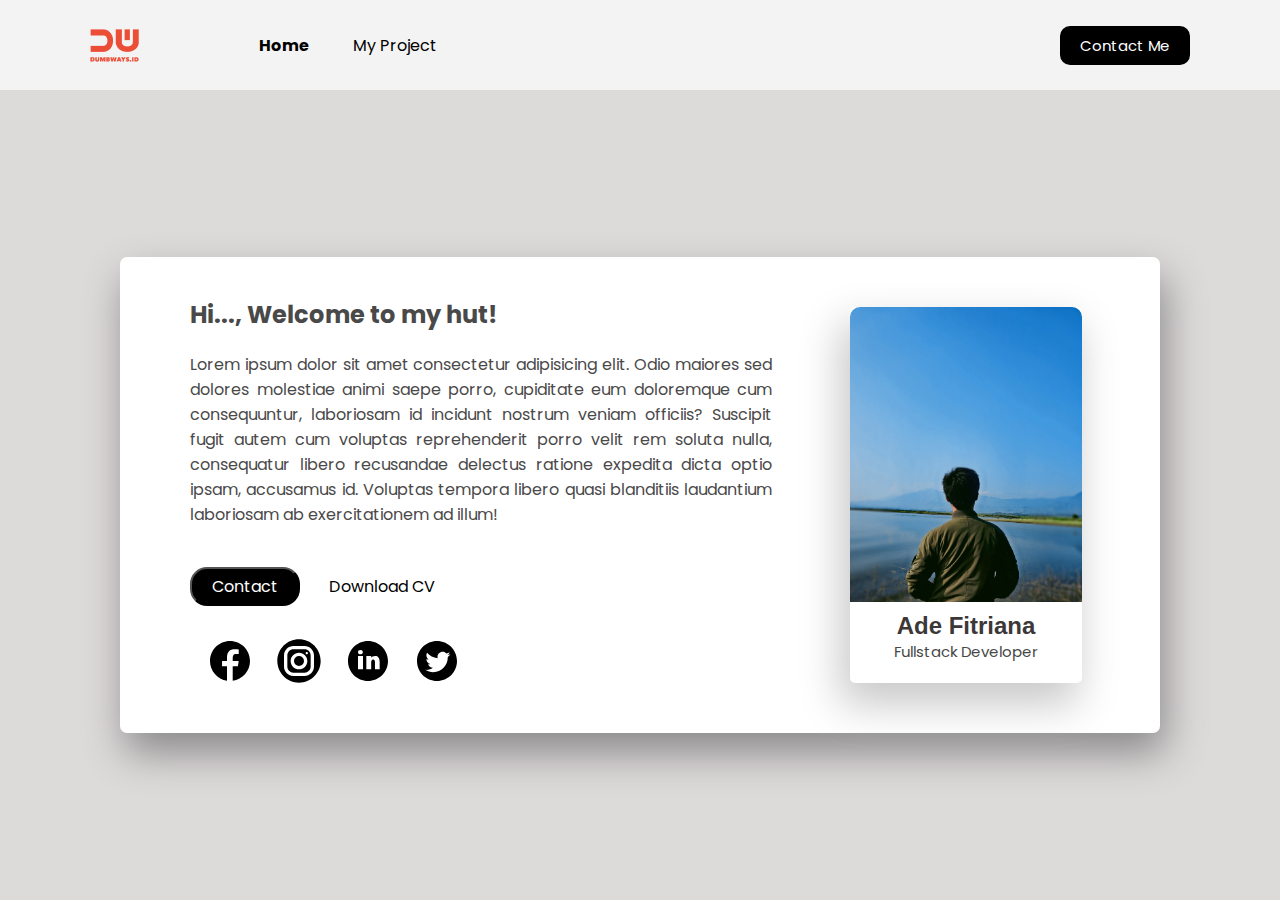
<file: index.html>
<html>
  <head>
    <title>Personal Web - Beranda</title>
    <!-- Judulna -->
    <link rel="stylesheet" href="style.css" />
    <meta name="viewport" content="width=device-width, initial-scale=1" />
    <link
      rel="stylesheet"
      href="https://cdnjs.cloudflare.com/ajax/libs/font-awesome/6.1.1/css/all.min.css"
      integrity="sha512-KfkfwYDsLkIlwQp6LFnl8zNdLGxu9YAA1QvwINks4PhcElQSvqcyVLLD9aMhXd13uQjoXtEKNosOWaZqXgel0g=="
      crossorigin="anonymous"
      referrerpolicy="no-referrer"
    />
  </head>
  <body>
    <!-- Navbar Start -->
    <nav>
      <!-- Navigasi sisi kiri-->
      <div class="left-side">
        <a href="#"><img src="assets/logo.png" alt="" /></a>
        <ul>
          <li><a href="#" class="active">Home</a></li>
          <li><a href="#">My Project</a></li>
        </ul>
      </div>
      <!-- Navigasi sisi kanan -->
      <div class="right-side">
        <a href="contact.html" target="_blank">Contact Me</a>
      </div>
    </nav>
    <!-- Nabvar End -->
    <div class="container">
      <div class="section">
        <div class="left">
          <!-- Sisi Kiri -->
          <h2>Hi..., Welcome to my hut!</h2>
          <p>
            Lorem ipsum dolor sit amet consectetur adipisicing elit. Odio
            maiores sed dolores molestiae animi saepe porro, cupiditate eum
            doloremque cum consequuntur, laboriosam id incidunt nostrum veniam
            officiis? Suscipit fugit autem cum voluptas reprehenderit porro
            velit rem soluta nulla, consequatur libero recusandae delectus
            ratione expedita dicta optio ipsam, accusamus id. Voluptas tempora
            libero quasi blanditiis laudantium laboriosam ab exercitationem ad
            illum!
          </p>
          <div class="buttons">
            <!-- Button Contact -->
            <a target="_blank" href="https://t.me/Adefit007">
              <button class="button-index">Contact</button>
            </a>
            <a href="https://id.linkedin.com" class="downloadcv"
              >Download CV <i class="far fa-arrow-alt-circle-down"></i
              ><!-- Download -->
            </a>
          </div>
          <div class="sosmed">
            <!-- Icon Sosmed -->
            <p>
              <a target="_blank" href="https://facebook.com"
                ><img src="assets/fb.svg"
              /></a>
              <a target="_blank" href="https://instagram.com"
                ><img src="assets/ig.svg"
              /></a>
              <a target="_blank" href="https://linkedin.com"
                ><img src="assets/link.svg"
              /></a>
              <a target="_blank" href="https://twitter.com"
                ><img src="assets/tw.svg"
              /></a>
            </p>
          </div>
        </div>
        <div class="right">
          <!-- Sisi Kanan -->
          <div>
            <img src="assets/my-image.jpg" />
            <h2>Ade Fitriana</h2>
            <p>Fullstack Developer</p>
          </div>
        </div>
      </div>
    </div>
  </body>
</html>
</file>
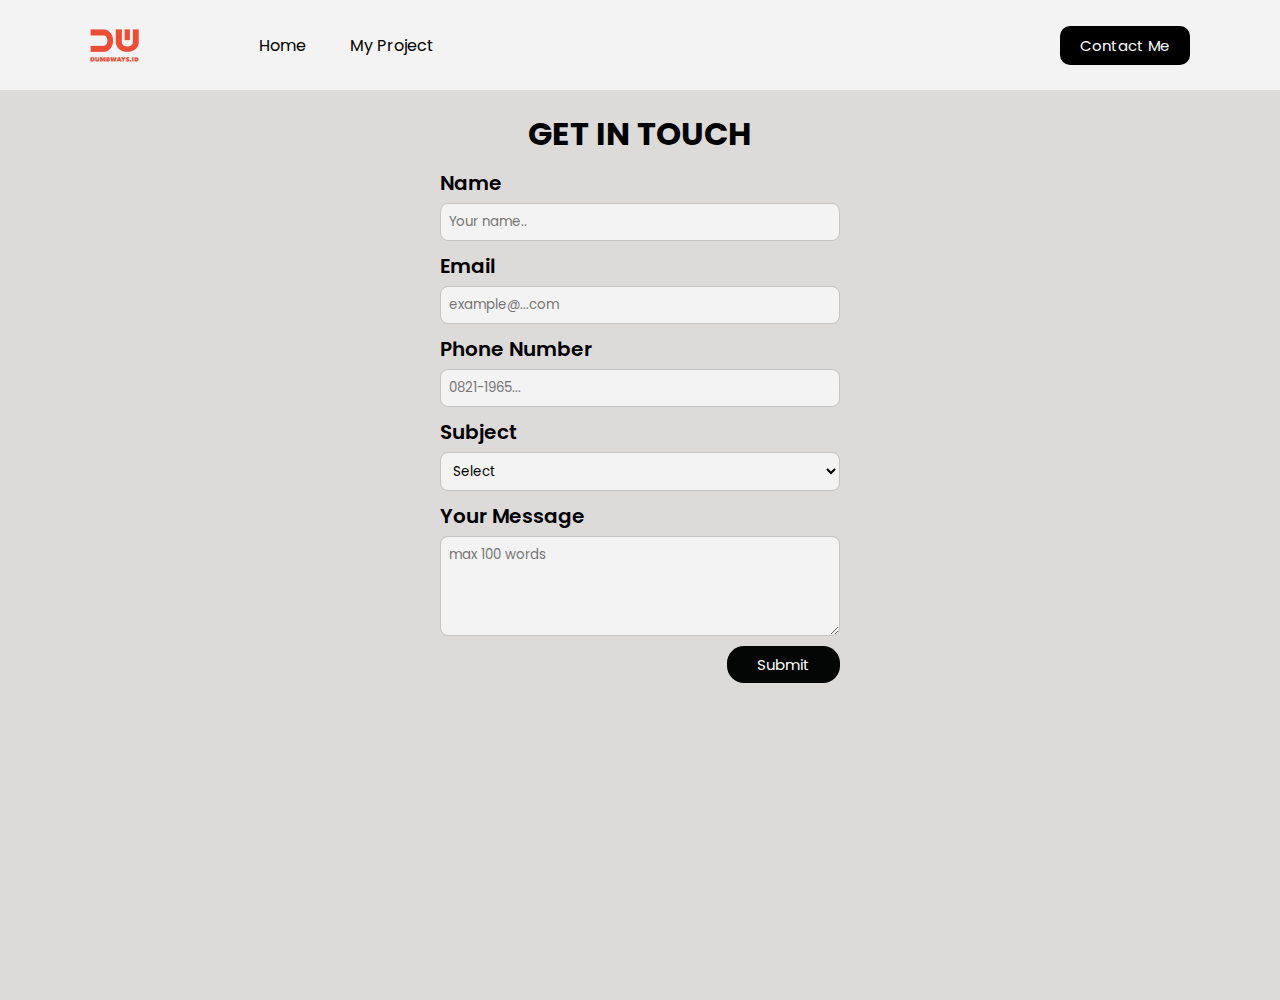
<file: contact.html>
<html>
  <head>
    <title>Personal Web - Contact</title>
    <!-- Judulna -->
    <link rel="stylesheet" href="style.css" />
    <script src="contact.js"></script>
    <meta name="viewport" content="width=device-width, initial-scale=1" />
    <link
      rel="stylesheet"
      href="https://cdnjs.cloudflare.com/ajax/libs/font-awesome/6.1.1/css/all.min.css"
      integrity="sha512-KfkfwYDsLkIlwQp6LFnl8zNdLGxu9YAA1QvwINks4PhcElQSvqcyVLLD9aMhXd13uQjoXtEKNosOWaZqXgel0g=="
      crossorigin="anonymous"
      referrerpolicy="no-referrer"
    />
  </head>
  <body>
    <!-- Navbar Start -->
    <nav>
      <!-- Navigasi sisi kiri-->
      <div class="left-side">
        <a href="#"><img src="assets/logo.png" alt="" /></a>
        <ul>
          <li><a href="index.html">Home</a></li>
          <li><a href="#">My Project</a></li>
        </ul>
      </div>
      <!-- Navigasi sisi kanan -->
      <div class="right-side">
        <a href="#">Contact Me</a>
      </div>
    </nav>
    <div class="contact-form">
      <!-- Form Contact -->
      <form>
        <div>
          <h1>GET IN TOUCH</h1>
        </div>
        <div>
          <label for="input-name">Name</label>
          <input type="text" id="input-name" placeholder="Your name.." />
        </div>
        <div>
          <label for="input-email">Email</label>
          <input type="email" id="input-email" placeholder="example@...com" />
        </div>
        <div>
          <label for="input-phone">Phone Number</label>
          <input type="text" id="input-phone" placeholder="0821-1965..." />
        </div>
        <div>
          <label for="choose-subject">Subject</label>
          <select id="choose-subject">
            <option hidden="hiden" value="">Select</option>
            <option value="Talk">Talk</option>
            <option value="Let's Collaboration">Let's Collaboration</option>
            <option value="Create Project">Create Project</option>
          </select>
        </div>
        <div>
          <label for="input-message">Your Message</label>
          <textarea id="input-message" placeholder="max 100 words"></textarea>
        </div>
        <button type="button" onclick="submitForm()">Submit</button>
      </form>
    </div>
  </body>
</html>
</file>
<file: style.css>
@import url("https://fonts.googleapis.com/css2?family=Poppins:ital,wght@0,100;0,200;0,300;0,400;0,500;0,600;0,700;0,800;0,900;1,100;1,200;1,300;1,400;1,500;1,600;1,700;1,800;1,900&display=swap");

body {
  margin: 0;
  font-family: "Poppins", sans-serif;
  background-color: rgb(221, 218, 218);
}

nav {
  background-color: #f4f3f3;
  height: 10vh;
  display: flex;
}

nav div {
  display: flex;
  align-items: center;
}

nav .left-side {
  flex: 50%;
  padding-left: 90px;
}

nav .right-side {
  flex: 50%;
  padding-right: 90px;
  justify-content: flex-end;
}

nav ul {
  list-style-type: none;
  margin-left: 40px;
}

nav ul li {
  display: inline;
  margin-left: 40px;
}

nav ul li a {
  color: black;
  text-decoration: none;
}

.active {
  color: black;
  font-weight: 700;
}

nav .right-side a {
  font-size: 15px;
  padding: 8px 20px;
  background-color: black;
  border: none;
  border-radius: 10px;
  color: white;
  text-decoration: none;
}
.container {
  height: 90vh;
  display: flex;
  justify-content: center;
  align-items: center;
}

.section {
  padding-left: 40px;
  background-color: white;
  width: 1000px;
  display: flex;
  border-radius: 7px;
  box-shadow: 5px 20px 40px rgb(139, 138, 138);
  align-items: center;
}

.left {
  margin-top: 20px;
  padding-left: 30px;
  flex: 60%;
  text-align: justify;
  align-items: center;
}

.right {
  flex: 40%;
  align-items: center;
}

.buttons {
  display: inline;
  text-decoration: none;
}

.buttons button {
  margin-right: 20px;
}

.left h2 {
  color: rgb(74, 73, 73);
}

.left p {
  color: rgb(74, 73, 73);
  margin-bottom: 40px;
  margin-top: 10px;
}

.button-index {
  margin-top: 0px;
  font-family: "Poppins", sans-serif;
  color: white;
  background-color: black;
  padding: 5px;
  border-radius: 17px;
  width: 110px;
  font-size: 16px;
  margin-bottom: 20px;
  cursor: pointer;
  text-decoration: none;
}

.downloadcv {
  text-decoration: none;
  color: black;
  margin-left: 5px;
}

.buttons a {
  text-decoration: none;
}

.sosmed {
  margin-top: 10px;
}

.right div {
  margin: 40px auto;
  width: 60%;
  box-shadow: -7px 19px 42px 3px rgb(202, 201, 201);
  border-radius: 5px;
  padding-bottom: 20px;
}

.right div img {
  width: 100%;
  border-radius: 10px 10px 0px 0px;
}

.right div h2 {
  font-family: "Gill Sans", "Gill Sans MT", Calibri, "Trebuchet MS", sans-serif;
  color: rgb(61, 56, 56);
  text-align: center;
  margin: 0;
  padding-bottom: 0px;
  padding-top: 10px;
}

.right div p {
  text-align: center;
  margin: 0;
  font-size: 15;
  color: rgb(71, 71, 69);
}
.sosmed p a {
  margin-left: 15px;
  cursor: pointer;
}

/* Contact Page*/

.contact-form {
  height: 100vh;
  display: flex;
  /* align-items: center; */
  justify-content: center;
  margin-top: 10px;
}

.contact-form form {
  width: 400px;
  margin-top: 10px;
}

.contact-form div {
  margin-bottom: 10px;
}

.contact-form form div h1 {
  text-align: center;
  margin: 0;
}

.contact-form form div label {
  font-size: 20px;
  font-weight: 600;
}

.contact-form form div input,
select,
textarea {
  width: 100%;
  background-color: #f4f3f3;
  border: 1px solid #c4c4c4;
  padding: 8px;
  margin-top: 5px;
  border-radius: 8px;
}

.contact-form form div textarea {
  resize: vertical;
  height: 100px;
}

.contact-form form button {
  background-color: #040505;
  font-family: "Poppins", sans-serif;
  color: white;
  float: right;
  border: none;
  font-size: 15px;
  padding: 7px 30px;
  border-radius: 17px;
  cursor: pointer;
}

input#input-name,
input#input-email,
input#input-phone,
select#choose-subject,
select#choose-subject option,
textarea#input-message {
  font-family: "Poppins", sans-serif;
}
</file>
